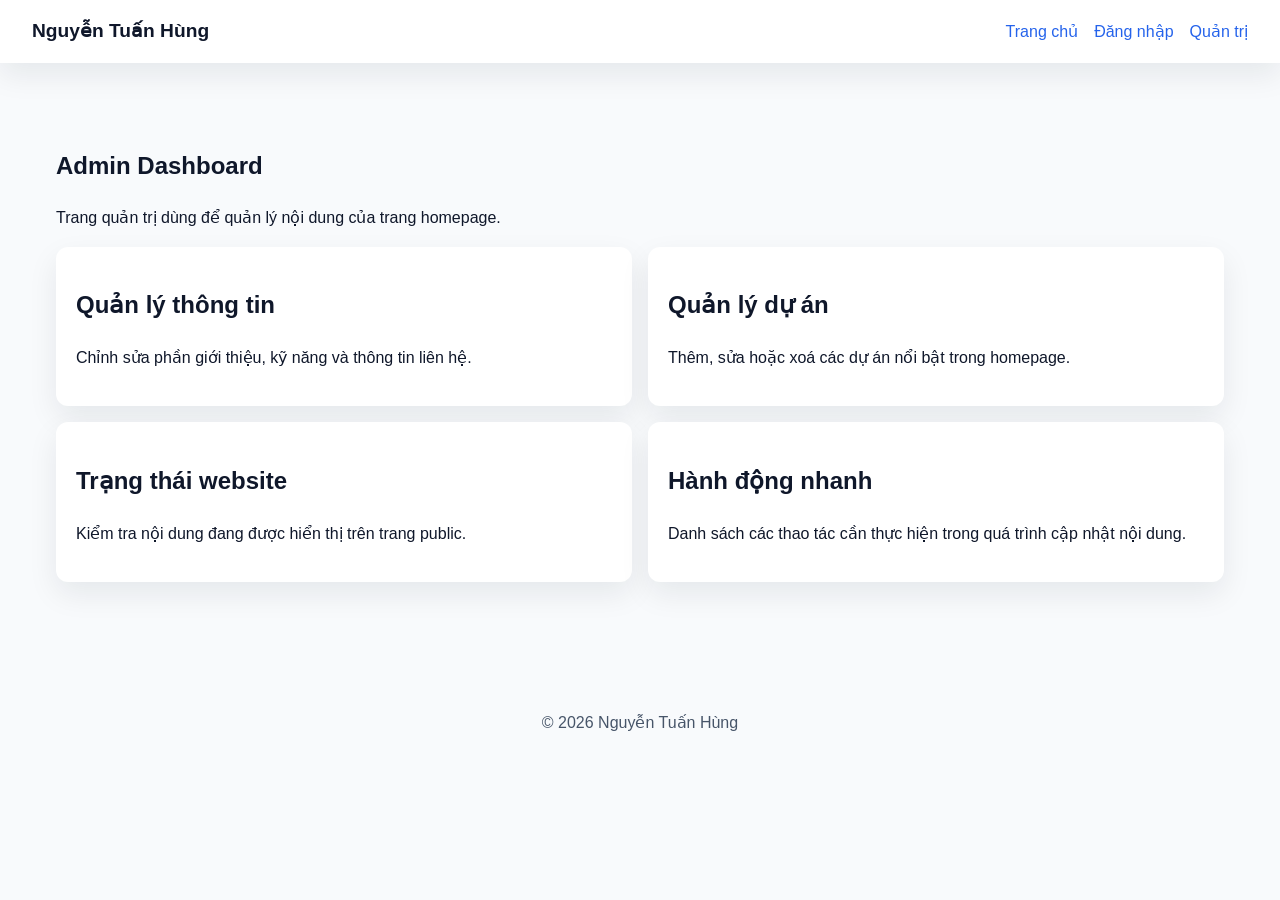
<file: page/admin.html>
<!DOCTYPE html>
<html lang="vi">
<head>
    <meta charset="utf-8">
    <meta name="viewport" content="width=device-width, initial-scale=1.0">
    <title>Portfolio | Admin Dashboard</title>
    <link rel="stylesheet" href="../css/base.css">
    <link rel="stylesheet" href="../css/responsive.css">
</head>
<body>
    <header class="site-header">
        <a class="brand" href="../index.html">Nguyễn Tuấn Hùng</a>
        <nav class="main-nav" aria-label="Điều hướng chính">
            <ul class="nav-list">
                <li><a href="../index.html">Trang chủ</a></li>
                <li><a href="./login.html">Đăng nhập</a></li>
                <li><a href="./admin.html" aria-current="page">Quản trị</a></li>
            </ul>
        </nav>
    </header>

    <main class="main-content">
        <section class="section">
            <div class="page-intro">
                <h1>Admin Dashboard</h1>
                <p>Trang quản trị dùng để quản lý nội dung của trang homepage.</p>
            </div>

            <div class="admin-grid">
                <article class="admin-card">
                    <h2>Quản lý thông tin</h2>
                    <p>Chỉnh sửa phần giới thiệu, kỹ năng và thông tin liên hệ.</p>
                </article>
                <article class="admin-card">
                    <h2>Quản lý dự án</h2>
                    <p>Thêm, sửa hoặc xoá các dự án nổi bật trong homepage.</p>
                </article>
                <article class="admin-card">
                    <h2>Trạng thái website</h2>
                    <p>Kiểm tra nội dung đang được hiển thị trên trang public.</p>
                </article>
                <article class="admin-card">
                    <h2>Hành động nhanh</h2>
                    <p>Danh sách các thao tác cần thực hiện trong quá trình cập nhật nội dung.</p>
                </article>
            </div>
        </section>
    </main>

    <footer class="site-footer">
        <p>&copy; 2026 Nguyễn Tuấn Hùng</p>
    </footer>
</body>
</html>
</file>
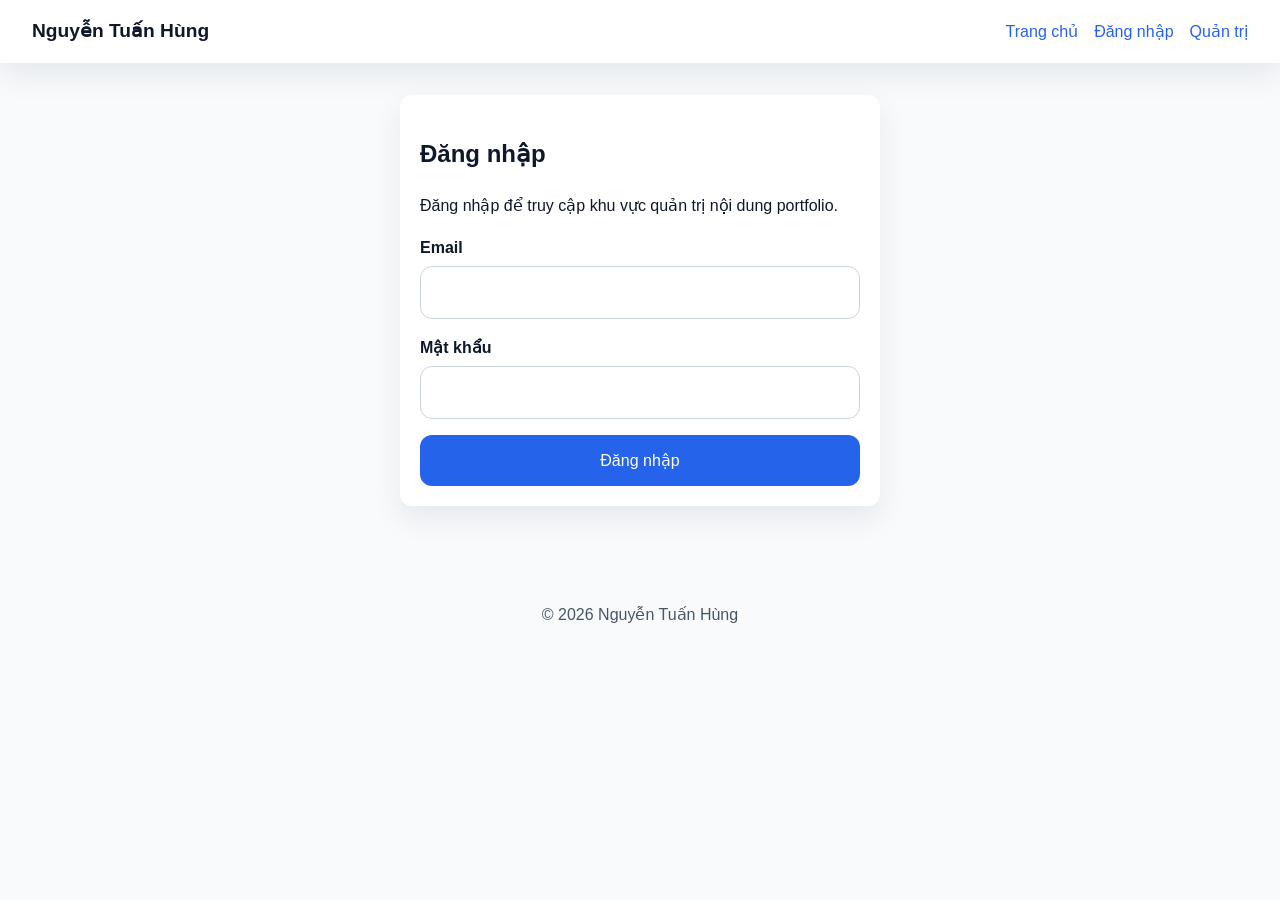
<file: page/login.html>
<!DOCTYPE html>
<html lang="vi">
<head>
    <meta charset="utf-8">
    <meta name="viewport" content="width=device-width, initial-scale=1.0">
    <title>Portfolio | Đăng nhập</title>
    <link rel="stylesheet" href="../css/base.css">
    <link rel="stylesheet" href="../css/responsive.css">
</head>
<body>
    <header class="site-header">
        <a class="brand" href="../index.html">Nguyễn Tuấn Hùng</a>
        <nav class="main-nav" aria-label="Điều hướng chính">
            <ul class="nav-list">
                <li><a href="../index.html">Trang chủ</a></li>
                <li><a href="./login.html" aria-current="page">Đăng nhập</a></li>
                <li><a href="./admin.html">Quản trị</a></li>
            </ul>
        </nav>
    </header>

    <main class="main-content">
        <section class="auth-card section">
            <h1>Đăng nhập</h1>
            <p>Đăng nhập để truy cập khu vực quản trị nội dung portfolio.</p>
            <form class="auth-form" action="#" method="post">
                <div>
                    <label for="email">Email</label>
                    <input id="email" name="email" type="email" required>
                </div>
                <div>
                    <label for="password">Mật khẩu</label>
                    <input id="password" name="password" type="password" required>
                </div>
                <button type="submit">Đăng nhập</button>
            </form>
        </section>
    </main>

    <footer class="site-footer">
        <p>&copy; 2026 Nguyễn Tuấn Hùng</p>
    </footer>
</body>
</html>
</file>
<file: css/base.css>
:root {
    --primary-color: #2563eb;
    --secondary-color: #1d4ed8;
    --background-color: #f8fafc;
    --surface-color: #ffffff;
    --text-color: #0f172a;
    --border-color: #cbd5e1;
    --font-size-base: 16px;
    --font-size-large: 2rem;
    --border-radius: 12px;
    --shadow: 0 12px 30px rgba(15, 23, 42, 0.08);
}

* {
    box-sizing: border-box;
}

html {
    scroll-behavior: smooth;
}

body {
    margin: 0;
    font-family: Arial, Helvetica, sans-serif;
    font-size: var(--font-size-base);
    line-height: 1.6;
    background: var(--background-color);
    color: var(--text-color);
}

a {
    color: var(--primary-color);
    text-decoration: none;
}

a:hover {
    color: var(--secondary-color);
}

img {
    max-width: 100%;
    display: block;
}

.site-header {
    display: flex;
    justify-content: space-between;
    align-items: center;
    padding: 1rem 2rem;
    background: var(--surface-color);
    box-shadow: var(--shadow);
}

.brand {
    font-size: 1.2rem;
    font-weight: 700;
    color: var(--text-color);
}

.nav-list {
    display: flex;
    flex-wrap: wrap;
    gap: 1rem;
    list-style: none;
    margin: 0;
    padding: 0;
}

.main-content {
    max-width: 1200px;
    margin: 0 auto;
    padding: 2rem 1rem 4rem;
}

.section {
    padding: 2rem 0;
}

.hero {
    display: grid;
    grid-template-columns: 1.2fr 0.8fr;
    gap: 2rem;
    align-items: center;
}

.hero-content h1 {
    font-size: var(--font-size-large);
    margin: 0.25rem 0 0.75rem;
}

.eyebrow {
    text-transform: uppercase;
    letter-spacing: 0.2em;
    font-size: 0.8rem;
    font-weight: 700;
    color: var(--secondary-color);
}

.hero-panel,
.about-image,
.skill-card,
.project-card,
.admin-card,
.auth-card {
    background: var(--surface-color);
    border-radius: var(--border-radius);
    box-shadow: var(--shadow);
    padding: 1.25rem;
}

.image-placeholder {
    min-height: 220px;
    display: flex;
    align-items: center;
    justify-content: center;
    border: 1px dashed var(--border-color);
    border-radius: var(--border-radius);
    color: var(--secondary-color);
    font-weight: 700;
}

.about {
    display: grid;
    grid-template-columns: 1fr 1fr;
    gap: 2rem;
    align-items: start;
}

.skills-list,
.projects-list {
    display: grid;
    grid-template-columns: repeat(auto-fit, minmax(220px, 1fr));
    gap: 1rem;
}

.admin-grid {
    display: grid;
    grid-template-columns: repeat(2, minmax(0, 1fr));
    gap: 1rem;
}

.auth-card {
    max-width: 480px;
    margin: 0 auto;
}

.auth-form {
    display: flex;
    flex-direction: column;
    gap: 1rem;
}

label {
    display: block;
    margin-bottom: 0.35rem;
    font-weight: 600;
}

input,
button {
    width: 100%;
    padding: 0.8rem 1rem;
    border: 1px solid var(--border-color);
    border-radius: var(--border-radius);
    font: inherit;
}

button {
    background: var(--primary-color);
    color: white;
    border: none;
    cursor: pointer;
}

button:hover {
    background: var(--secondary-color);
}

.btn-primary {
    display: inline-block;
    margin-top: 1rem;
    padding: 0.75rem 1rem;
    background: var(--primary-color);
    color: white;
    border-radius: var(--border-radius);
}

.btn-primary:hover {
    background: var(--secondary-color);
}

.site-footer {
    padding: 1rem 2rem 2rem;
    text-align: center;
    color: #475569;
}
</file>
<file: css/responsive.css>
@media (max-width: 1023px) {
    .site-header {
        flex-direction: column;
        align-items: flex-start;
        gap: 1rem;
    }

    .hero,
    .about,
    .admin-grid {
        grid-template-columns: 1fr;
    }
}

@media (max-width: 767px) {
    .main-content {
        padding: 1rem 1rem 3rem;
    }

    .section {
        padding: 1.25rem 0;
    }

    .nav-list {
        flex-direction: column;
        gap: 0.5rem;
    }

    .site-header {
        padding: 1rem;
    }
}
</file>
